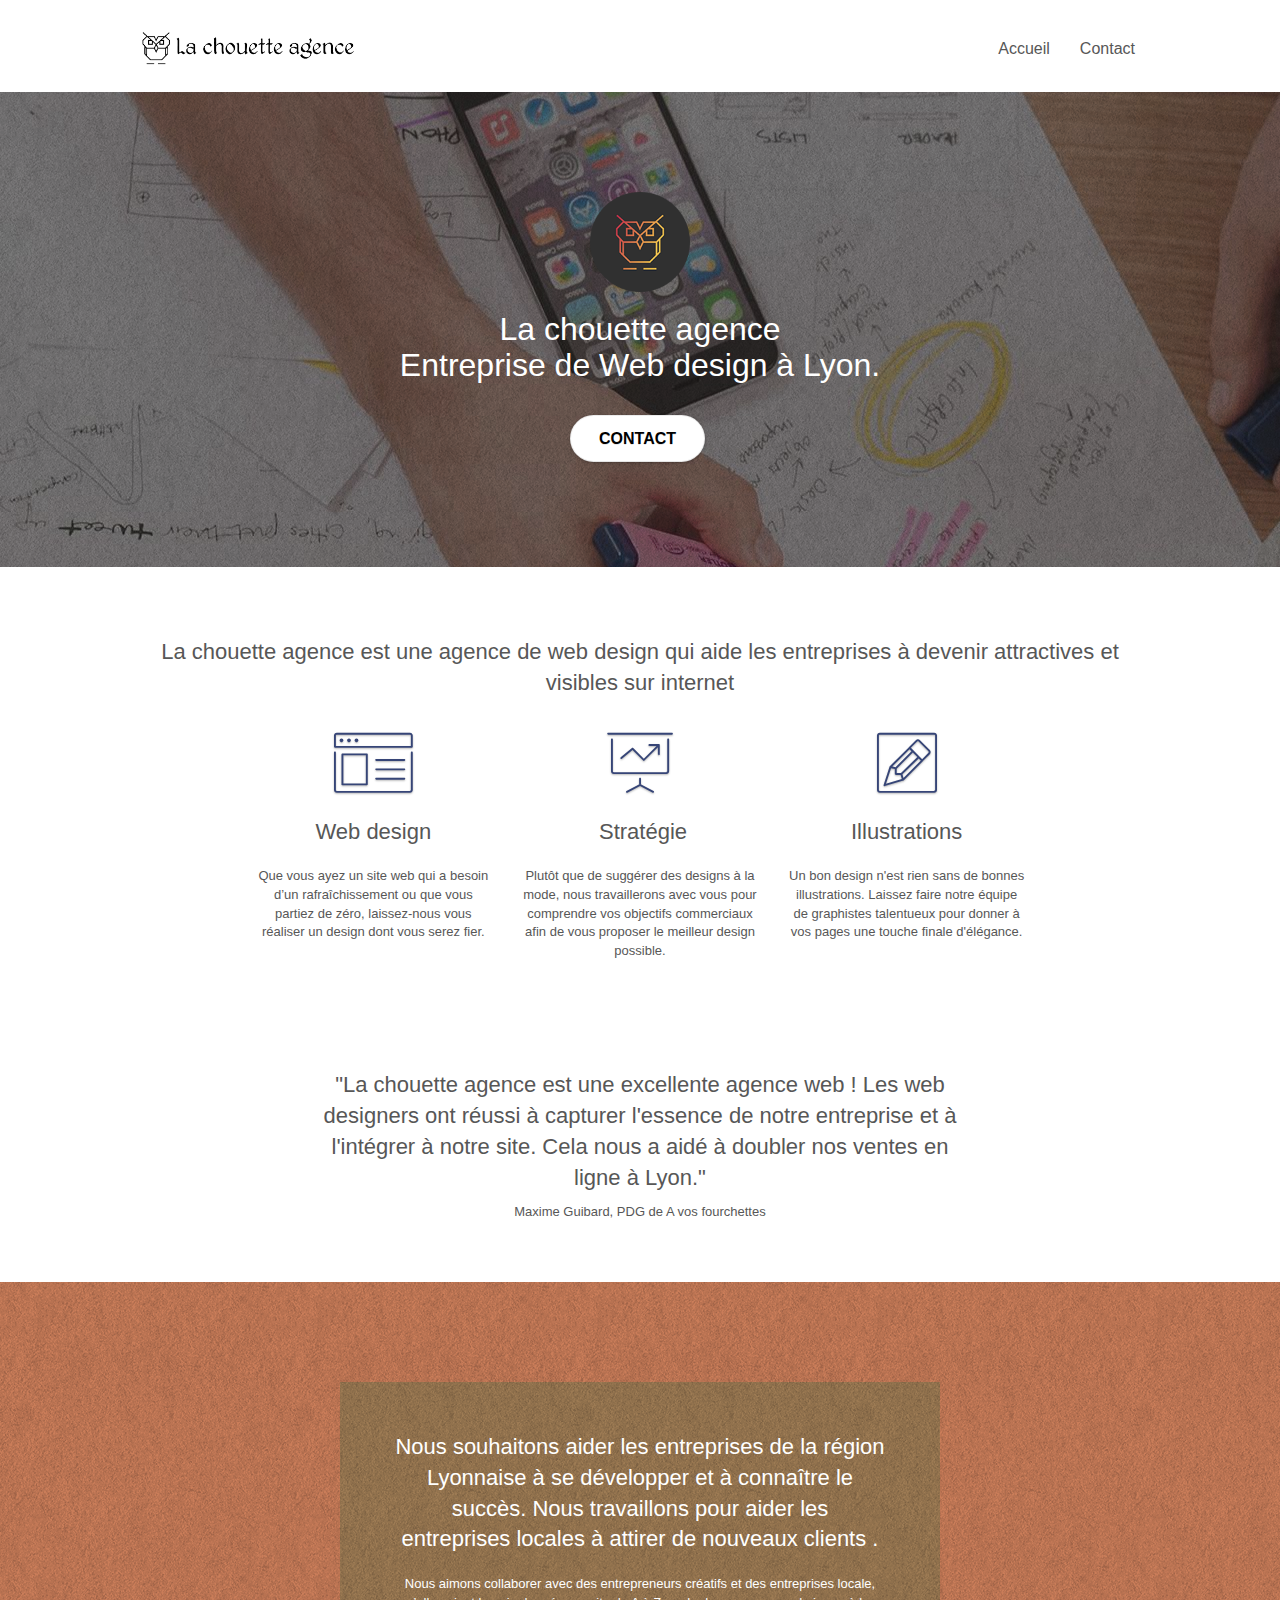
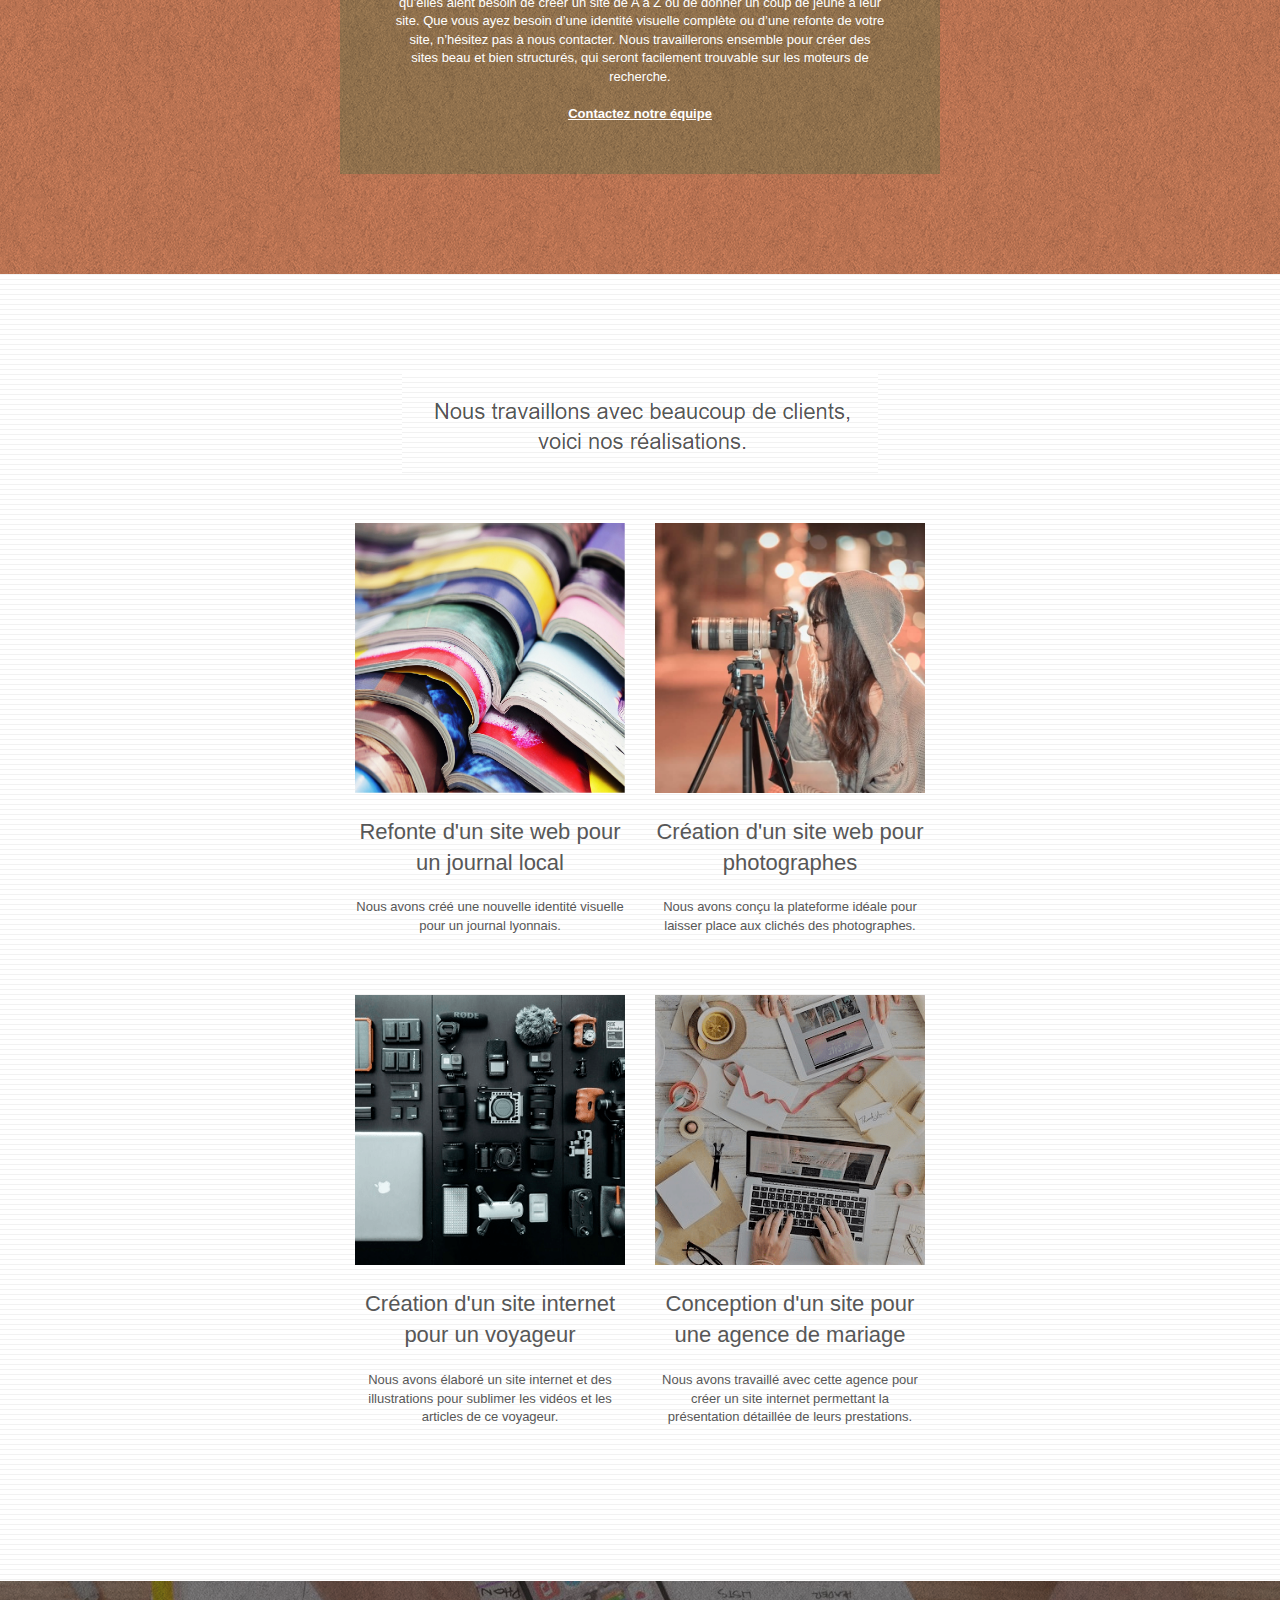
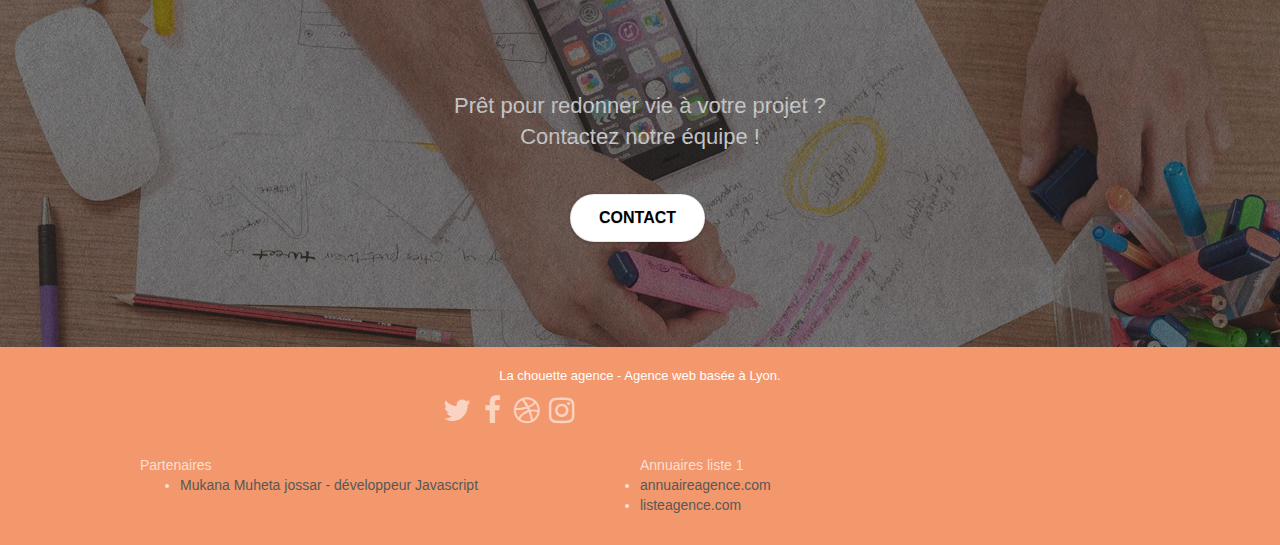
<file: Accueil.html>
<!doctype html>
<html lang="fr">
<head>
    <meta charset="utf-8">
    <meta name="description" content="Bienvenue dans Notre Entreprise de Web Design basé à Lyon.Nous créons de l'impact avec nos réalisations avec du responsive web design, une grande réflexion sur l'ergonomie tout en harmonie avec votre identité">
    <meta name="viewport" content="width=device-width, initial-scale=1.0, viewport-fit=cover">
		<link rel="shortcut icon" type="image/ico" href="favicon.ico">
		<link rel="canonical" href="https://monsite.com/page" />
    
	<link rel="stylesheet" type="text/css" href="./css/bootstrap.css">
	<link rel="stylesheet" type="text/css" href="style.css">
	<link rel="stylesheet" type="text/css" href="./css/font-awesome.css">
	<link rel="stylesheet" type="text/css" href="./css/et-line.css">
	
  

    <title>Entreprise Web Design | Lyon</title>

    
<!-- Analytics -->
 
<!-- Analytics END -->
    
</head>
<body>
<!-- Principal conteneur -->
<div class="page-container">
    
<!-- bloc-0 -->
<header class="bloc bgc-white l-bloc " id="bloc-0">
	<div class="container bloc-sm">
		<nav class="navbar row">
			<div class="navbar-header">
				<a class="navbar-brand" href="Accueil.html"><img src="img/la-chouette-agence.png" alt="une chouette" height="40" /></a>
				<button id="nav-toggle" type="button" class="ui-navbar-toggle navbar-toggle" data-toggle="collapse" data-target=".navbar-1">
					<span class="sr-only"></span><span class="icon-bar"></span><span class="icon-bar"></span><span class="icon-bar"></span>
				</button>
			</div>
			<div class="collapse navbar-collapse navbar-1 special-dropdown-nav">
				<ul class="site-navigation nav navbar-nav">
					<li>
						<a href="Accueil.html">Accueil</a>
					</li>
					<li>
					</li>
					<li>
						<a href="contact.html">Contact</a>
					</li>
				</ul>
			</div>
		</nav>
	</div>
</header>
<!-- bloc-0 END -->

<!-- bloc-1-presentation -->
<section class="bloc bgc-dark-slate-blue bg-banniere d-bloc bg-t-edge bloc-bg-texture texture-paper b-parallax" id="bloc-1-hero">
	<div class="container bloc-lg">
		<div class="row tight-width-whitespace">
			<div class="col-sm-12">
				<img src="img/logo.png" class="center-block image-resize-mode" width="100" alt="La chouette agence, agence web paris, création logo paris" />
				<h1 class="text-center hero-bloc-text tc-white ">
					La chouette agence<br> Entreprise de Web design à Lyon.
				</h1>
				<div class="text-center">
					<a href="contact.html" class="btn btn-lg btn-clean btn-rd cta-hero btn-atomic-tangerine" id="cta-hero">Contact</a>
				</div>
			</div>
		</div>
	</div>
</section>
<!-- bloc-1-presentation END -->

<!-- bloc-2-services -->
<section class="bloc bgc-white l-bloc" id="bloc-2-services">
	<div class="container bloc-md">
		<div class="row">
			<div class="col-sm-12 text-center">
				<h2>La chouette agence est une agence de web design qui aide les entreprises à devenir attractives et visibles sur internet</h2>
			</div>
		</div>
		<div class="row voffset-lg med-width-whitespace">
			<div class="col-sm-4">
				<div class="text-center">
					<span class="et-icon-browser sm-shadow icon-dark-slate-blue icons icon-lg"></span>
				</div>
				<h2 class="mg-md text-center">
					Web design
				</h2>
				<p class="text-center ">
					Que vous ayez un site web qui a besoin d&rsquo;un rafraîchissement ou que vous partiez de zéro, laissez-nous vous réaliser un design dont vous serez fier.
				</p>
			</div>
			<div class="col-sm-4">
				<div class="text-center">
					<span class="et-icon-presentation sm-shadow icon-dark-slate-blue icons icon-lg"></span>
				</div>
				<h2 class="mg-md text-center">
					&nbsp;Stratégie
				</h2>
				<p class="text-center ">
					Plutôt que de suggérer des designs à la mode, nous travaillerons avec vous pour comprendre vos objectifs commerciaux afin de vous proposer le meilleur design possible.<br>
				</p>
			</div>
			<div class="col-sm-4">
				<div class="text-center">
					<span class="et-icon-edit sm-shadow icon-dark-slate-blue icons icon-lg"></span>
				</div>
				<h2 class="mg-md text-center">
					Illustrations
				</h2>
				<p class="text-center ">
					Un bon design n'est rien sans de bonnes illustrations. Laissez faire notre équipe de graphistes talentueux pour donner à vos pages une touche finale d'élégance.
				</p>
			</div>
		</div>
		<div class="row voffset-lg voffset">
			<div class="col-xs-12 col-md-8 col-md-offset-2 text-center">
				<h2>"La chouette agence est une excellente agence web ! Les web designers ont réussi à capturer l'essence de notre entreprise et à l'intégrer à notre site. Cela nous a aidé à doubler nos ventes en ligne à Lyon."</h2>
				<p>Maxime Guibard, PDG de A vos fourchettes</p>

			</div>
		</div>
	</div>
</section>
<!-- bloc-2-services END -->

<!-- bloc-3-what-i-do -->
<section class="bloc tc-white bgc-atomic-tangerine bg-presentation d-bloc bloc-bg-texture texture-paper b-parallax" id="bloc-3-what-i-do">
	<div class="container bloc-lg">
		<div class="row tight-width-whitespace black-background">
			<div class="col-sm-12">
				<h2 class="mg-md text-center tc-white">
					Nous souhaitons aider les entreprises de la région Lyonnaise à se développer et à connaître le succès. Nous travaillons pour aider les entreprises locales à attirer de nouveaux clients .<br>
				</h2>
				<p class="text-center white">
					Nous aimons collaborer avec des entrepreneurs créatifs et des entreprises locale, qu’elles aient besoin de créer un site de A à Z ou de donner un coup de jeune à leur site. Que vous ayez besoin d’une identité visuelle complète ou d’une refonte de votre site, n’hésitez pas à nous contacter. Nous travaillerons ensemble pour créer des sites beau et bien structurés, qui seront facilement trouvable sur les moteurs de recherche. <br><br><a class="ltc-white bold-link" href="page2.html">Contactez notre équipe</a><br>
				</p>
			</div>
		</div>
	</div>
</section>
<!-- bloc-3-what-i-do END -->

<!-- bloc-4-portfolio -->
<section class="bloc bgc-white bg-lines-h2-bg bg-repeat l-bloc" id="bloc-4-portfolio">
	<div class="container bloc-lg">
		<div class="row">
			<div class="col-sm-12 text-center">
				<img alt="agence web, agence web paris, web design paris, stratégie web" src="img/title2.png" />
			</div>
		</div>
		<div class="row tight-width-whitespace portfolio-row">
			<div class="col-sm-6">
				<a href="#" data-lightbox="img/1.jpg" data-gallery-id="gallery-1" data-caption="Refonte d'un site web pour un journal local" data-frame="snapshot-lb"><img src="img/1.jpg" alt="paris web design logo agence web meilleure agence et refonte site web journal" class="img-responsive portfolio-thumb" /></a>
				<h2 class="mg-md text-center">
					Refonte d'un site web pour un journal local
				</h2>
				<p class="text-center">
					Nous avons créé une nouvelle identité visuelle pour un journal lyonnais.
				</p>
			</div>
			<div class="col-sm-6">
				<a href="#" data-lightbox="img/2.jpg" data-gallery-id="gallery-1" data-caption="Création d'un site web pour photographes" data-frame="snapshot-lb"><img src="img/2.jpg" class="img-responsive portfolio-thumb" alt="paris web design logo agence web meilleure agence, Création d'un site web pour photographes" /></a>
				<h2 class="mg-md text-center">
					Création d'un site web pour photographes
				</h2>
				<p class="text-center">
					Nous avons conçu la plateforme idéale pour laisser place aux clichés des photographes.
				</p>
			</div>
		</div>
		<div class="row tight-width-whitespace portfolio-row">
			<div class="col-sm-6">
				<a href="#" data-lightbox="img/3.bmp" data-gallery-id="gallery-1" data-caption="Création d'un site internet pour un voyageur" data-frame="snapshot-lb"><img src="img/3.png" class="img-responsive portfolio-thumb" alt="paris web design logo agence web meilleure agence, Création d'un site web pour voyageur"/></a>
				<h2 class="mg-md text-center">
					Création d'un site internet pour un voyageur
				</h2>
				<p class="text-center">
					Nous avons élaboré un site internet et des illustrations pour sublimer les vidéos et les articles de ce voyageur.
				</p>
			</div>
			<div class="col-sm-6">
				<a href="#" data-lightbox="img/4.bmp" data-gallery-id="gallery-1" data-caption="Conception d'un site pour une agence de mariage" data-frame="snapshot-lb"><img src="img/4.png" class="img-responsive portfolio-thumb" alt="paris web design logo agence web meilleure agence, Création d'un site web pour agence de mariage" /></a>
				<h2 class="mg-md text-center">
					Conception d'un site pour une agence de mariage
				</h2>
				<p class="text-center">
					Nous avons travaillé avec cette agence pour créer un site internet permettant la présentation détaillée de leurs prestations.
				</p>
			</div>
		</div>
	</div>
</section>
<!-- bloc-4-portfolio END -->

<!-- bloc-5-cta -->
<section class="bloc bgc-dark-slate-blue bg-banniere d-bloc bloc-bg-texture texture-paper" id="bloc-5-cta">
	<div class="container bloc-lg">
		<div class="row">
			<h2 class="mg-md text-center tc-white">
				Prêt pour redonner vie à votre projet ?<br>Contactez notre équipe !
			</h2>
			<div class="col-sm-12 text-center">
				<a href="contact.html" class="btn btn-atomic-tangerine btn-clean btn-rd btn-lg cta-hero">Contact</a>
			</div>
		</div>
	</div>
</section>
<!-- bloc-5-cta END -->

<!-- Footer - bloc-8 -->
<footer class="bloc bgc-atomic-tangerine d-bloc" id="bloc-8">
	<div class="container bloc-sm">
		<div class="row">
			<div class="col-sm-12">
				<p class="text-center white">
					La chouette agence - Agence web basée à Lyon.<br>
				</p>
				<div class="row row-no-gutters social">
					<div class="col-sm-3">
						<div class="text-center">
							<a class="social" href="#"><span class="fa fa-twitter icon-md"></span></a>
						</div>
					</div>
					<div class="col-sm-3">
						<div class="text-center">
							<a class="social" href="#"><span class="fa fa-facebook icon-md"></span></a>
						</div>
					</div>
					<div class="col-sm-3">
						<div class="text-center">
							<a class="social" href="#"><span class="fa fa-dribbble icon-md"></span></a>
						</div>
					</div>
					<div class="col-sm-3">
						<div class="text-center">
							<a class="social" href="#"><span class="fa fa-instagram icon-md"></span></a>
						</div>
					</div>
					<div class="keywords" style="color:#F3976C;">Agence web à paris, stratégie web, web design, illustrations, design de site web, site web, web, internet, site internet, site</div>
				</div>
				<div class="row">
					<div class="col-sm-6">
						Partenaires
							<ul>
								<li><a href="https://joss243.github.io/Mukana-Muheta-jossar.github.io">Mukana Muheta jossar - développeur Javascript</a></li>
							</ul>		
					</div>
					<div class="col-sm-">
						Annuaires liste 1
						<ul>
							<li><a href="annuaireagence.com">annuaireagence.com</a></li>
							<li><a href="listeagence.com">listeagence.com</a></li>
						</ul>
					</div>
				</div>
			</div>
		</div>
	</div>
</footer>
<!-- Footer - bloc-8 END -->

</div>
<!-- Principal conteneur END -->
<script src="./js/jquery-2.1.0.js"></script>
	<script src="./js/bootstrap.js"></script>
	<script src="./js/blocs.js"></script>
	<script src="./js/jquery.touchSwipe.js" defer></script>
	<script src="./js/gmaps.js"></script>

</body>
</html>
</file>
<file: style.css>
body{margin:0;padding:0;background:#FFF;overflow-x:hidden;-webkit-font-smoothing:antialiased;-moz-osx-font-smoothing:grayscale}a:focus,input:focus,button:focus{border:2px solid #F3976C}a,button{transition:all .3s ease-in-out;outline:none!important}a:hover{text-decoration:none;cursor:pointer}#page-loading-blocs-notifaction{position:fixed;top:0;bottom:0;width:100%;z-index:100000;background:#FFF url(img/pageload-spinner.gif) no-repeat center center}.bloc{width:100%;clear:both;background:50% 50% no-repeat;padding:0 50px;-webkit-background-size:cover;-moz-background-size:cover;-o-background-size:cover;background-size:cover;position:relative}.bloc .container{padding-left:0;padding-right:0}.bloc-lg{padding:100px 50px}.bloc-md{padding:50px}.bloc-sm{padding:20px 50px}.bg-center,.bg-l-edge,.bg-r-edge,.bg-t-edge,.bg-b-edge,.bg-tl-edge,.bg-bl-edge,.bg-tr-edge,.bg-br-edge,.bg-repeat{-webkit-background-size:auto!important;-moz-background-size:auto!important;-o-background-size:auto!important;background-size:auto!important}.bg-repeat{background:repeat}.bg-t-edge{background:top no-repeat}.bloc-bg-texture::before{content:"";background-size:2px 2px;position:absolute;top:0;bottom:0;left:0;right:0}.texture-paper::before{background:url(img/texture-paper.png);background-size:280px 280px}.b-parallax{background-attachment:fixed}.d-bloc{color:rgba(255,255,255,.7)}.d-bloc button:hover{color:rgba(255,255,255,.9)}.d-bloc .icon-round,.d-bloc .icon-square,.d-bloc .icon-rounded,.d-bloc .icon-semi-rounded-a,.d-bloc .icon-semi-rounded-b{border-color:rgba(255,255,255,.9)}.d-bloc .divider-h span{border-color:rgba(255,255,255,.2)}.d-bloc .a-btn,.d-bloc .navbar a,.d-bloc .navbar-brand,.d-bloc a .icon-sm,.d-bloc a .icon-md,.d-bloc a .icon-lg,.d-bloc a .icon-xl,.d-bloc h1 a,.d-bloc h2 a,.d-bloc h3 a,.d-bloc h4 a,.d-bloc h5 a,.d-bloc h6 a,.d-bloc p a{color:rgba(255,255,255,.6)}.d-bloc .a-btn:hover,.d-bloc .navbar a:hover,.d-bloc .navbar-brand:hover,.d-bloc a:hover .icon-sm,.d-bloc a:hover .icon-md,.d-bloc a:hover .icon-lg,.d-bloc a:hover .icon-xl,.d-bloc h1 a:hover,.d-bloc h2 a:hover,.d-bloc h3 a:hover,.d-bloc h4 a:hover,.d-bloc h5 a:hover,.d-bloc h6 a:hover,.d-bloc p a:hover{color:rgba(255,255,255,1)}.d-bloc .navbar-toggle .icon-bar{background:rgba(255,255,255,1)}.d-bloc .btn-wire,.d-bloc .btn-wire:hover{color:rgba(255,255,255,1);border-color:rgba(255,255,255,1)}.d-bloc .panel{color:rgba(0,0,0,.5)}.d-bloc .panel button:hover{color:rgba(0,0,0,.7)}.d-bloc .panel icon{border-color:rgba(0,0,0,.7)}.d-bloc .panel .divider-h span{border-color:rgba(0,0,0,.1)}.d-bloc .panel .a-btn{color:rgba(0,0,0,.6)}.d-bloc .panel .a-btn:hover{color:rgba(0,0,0,1)}.d-bloc .panel .btn-wire,.d-bloc .panel .btn-wire:hover{color:rgba(0,0,0,.7);border-color:rgba(0,0,0,.3)}.d-bloc .panel,.l-bloc{color:rgba(0,0,0,.5)}.d-bloc .panel button:hover,.l-bloc button:hover{color:rgba(0,0,0,.7)}.l-bloc .icon-round,.l-bloc .icon-square,.l-bloc .icon-rounded,.l-bloc .icon-semi-rounded-a,.l-bloc .icon-semi-rounded-b{border-color:rgba(0,0,0,.7)}.d-bloc .panel .divider-h span,.l-bloc .divider-h span{border-color:rgba(0,0,0,.1)}.d-bloc .panel .a-btn,.l-bloc .a-btn,.l-bloc .navbar a,.l-bloc .navbar-brand,.l-bloc a .icon-sm,.l-bloc a .icon-md,.l-bloc a .icon-lg,.l-bloc a .icon-xl,.l-bloc h1 a,.l-bloc h2 a,.l-bloc h3 a,.l-bloc h4 a,.l-bloc h5 a,.l-bloc h6 a,.l-bloc p a{color:rgba(0,0,0,.6)}.d-bloc .panel .a-btn:hover,.l-bloc .a-btn:hover,.l-bloc .navbar a:hover,.l-bloc .navbar-brand:hover,.l-bloc a:hover .icon-sm,.l-bloc a:hover .icon-md,.l-bloc a:hover .icon-lg,.l-bloc a:hover .icon-xl,.l-bloc h1 a:hover,.l-bloc h2 a:hover,.l-bloc h3 a:hover,.l-bloc h4 a:hover,.l-bloc h5 a:hover,.l-bloc h6 a:hover,.l-bloc p a:hover{color:rgba(0,0,0,1)}.l-bloc .navbar-toggle .icon-bar{color:rgba(0,0,0,.6)}.d-bloc .panel .btn-wire,.d-bloc .panel .btn-wire:hover,.l-bloc .btn-wire,.l-bloc .btn-wire:hover{color:rgba(0,0,0,.7);border-color:rgba(0,0,0,.3)}.voffset{margin-top:30px}.voffset-lg{margin-top:80px}.row-no-gutters{margin-right:0;margin-left:0}.row.row-no-gutters>[class^="col-"],.row.row-no-gutters>[class*=" col-"]{padding-right:0;padding-left:0}#bloc-1-hero h1{font-size:32px}.navbar{margin-bottom:0;z-index:1}.navbar-brand{height:auto;padding:3px 15px;font-size:25px;font-weight:400;font-weight:600;line-height:44px}.navbar-brand img{max-height:200px;margin:0 5px 0 0;display:inline}.navbar-brand img[src$=svg]{min-width:100px}.nav-center .navbar-brand img{margin:0}.navbar .nav{padding-top:2px;margin-right:-16px;float:right;z-index:1}.nav>li{float:left;margin-top:4px;font-size:16px}.navbar-nav .open .dropdown-menu>li>a{text-align:inherit}.nav>li a:hover,.nav>li a:focus{background:transparent}.navbar-toggle{margin:10px 10px 0 0;border:0}.navbar-toggle:hover{background:transparent!important}.navbar-toggle .icon-bar{background-color:rgba(0,0,0,.5);width:26px}.nav-invert .navbar .nav{float:left}.nav-invert .navbar-header,.nav-invert .navbar-brand{float:right;position:relative;z-index:2}@media (min-width:768px){.site-navigation{position:absolute;top:50%;right:20px;transform:translate(0,-50%);-webkit-transform:translateY(-50%)}.nav>li .dropdown-menu a,.nav>li .dropdown-menu a:hover{color:#484848}.nav-invert .site-navigation{left:0;right:0}.nav-center{text-align:center}.nav-center .navbar-header{width:100%}.nav-center .navbar-header,.nav-center .navbar-brand,.nav-center .nav>li{float:none;display:inline-block}.nav-center .site-navigation{position:relative;width:100%;right:0;margin-right:0;margin-top:20px}.nav-center.mini-nav .navbar-toggle{float:none;margin:10px auto 0}}.nav>li>.dropdown a{background:none!important;display:block;padding:14px 15px}nav .caret{margin:0 5px}.dropdown-menu .dropdown-menu{top:-8px;left:100%}.dropdown-menu .dropmenu-flow-right{top:100%;left:0;margin-left:-1px;border-top-left-radius:0;border-top-right-radius:0}.dropdown-menu .dropdown span{border:4px solid black;border-top-color:transparent;border-right-color:transparent;border-bottom-color:transparent;margin:6px -5px 0 0!important;float:right}.mg-md{margin-top:10px;margin-bottom:20px}.mg-lg{margin-top:10px;margin-bottom:40px}.btn{margin:0 5px 5px 0}.btn.pull-right{margin:0 0 5px 5px}.btn-d,.btn-d:hover,.btn-d:focus{color:#FFF;background:rgba(0,0,0,.3)}button{outline:none!important}.btn-rd{border-radius:40px}.btn-clean{border:1px solid rgba(0,0,0,.08);border-bottom-color:rgba(0,0,0,.1);text-shadow:0 1px 0 rgba(0,0,1,.1);box-shadow:0 1px 3px rgba(0,0,1,.25),inset 0 1px 0 0 rgba(255,255,255,.15)}.icon-md{font-size:30px!important}.icon-lg{font-size:60px!important}.sm-shadow{text-shadow:0 1px 2px rgba(0,0,0,.3)}.panel-sq,.panel-sq .panel-heading,.panel-sq .panel-footer{border-radius:0}.panel-rd{border-radius:30px}.panel-rd .panel-heading{border-radius:29px 29px 0 0}.panel-rd .panel-footer{border-radius:0 0 29px 29px}.social{display: flex;justify-content:center;justify-content:space-around}.address{font-size:x-large}.form-control{border-color:rgba(0,0,0,.1);box-shadow:none}.scrollToTop{width:40px;height:40px;position:fixed;bottom:20px;right:20px;opacity:0;z-index:500;transition:all .3s ease-in-out}.scrollToTop span{margin-top:6px}.showScrollTop{font-size:14px;opacity:1}a[data-lightbox]{position:relative;display:block;text-align:center}a[data-lightbox]:hover::before{content:"+";font-family:"HelveticaNeue-Light","Helvetica Neue Light","Helvetica Neue",Helvetica,Arial;font-size:32px;width:50px;height:50px;margin-left:-25px;border-radius:50%;background:rgba(0,0,0,.6);color:#FFF;font-weight:100;z-index:1;position:absolute;top:50%;transform:translateY(-50%);-webkit-transform:translateY(-50%)}a[data-lightbox]:hover img{opacity:.6;-webkit-animation-fill-mode:none;animation-fill-mode:none}#lightbox-modal{display:flex;align-items:center}#lightbox-modal .modal-dialog{width:90%;max-width:900px;margin:0 auto 0}#lightbox-modal .modal-dialog img{max-height:90vh;margin:0 auto}.lightbox-caption{padding:20px;color:#FFF;background:rgba(0,0,0,.5);position:absolute;left:15px;right:15px;bottom:5px}.close-lightbox{color:#FFF;font-size:30px;position:absolute;top:20px;right:20px;z-index:20;background:rgba(0,0,0,.5);border:none;line-height:30px;padding:0 9px 5px;opacity:.3}.close-lightbox:hover,.next-lightbox:hover,.prev-lightbox:hover{opacity:1;color:#FFF}.next-lightbox,.prev-lightbox{font-size:20px;color:rgba(255,255,255,.9);background:rgba(0,0,0,.5);transition:all .2s ease-in-out;position:absolute;top:45%;z-index:1;opacity:.4}.next-lightbox{padding:6px 8px 1px 13px;right:25px}.prev-lightbox{padding:6px 13px 1px 10px;left:25px}.snapshot-lb .modal-body{padding-bottom:45px}.snapshot-lb .lightbox-caption{padding:0;color:rgba(0,0,0,.5);background:none}h1,h2,h3,h4,h5,h6,p,label,.btn,a{font-family:"helvetica";font-weight:400;color:#575757!important}.container{max-width:1000px}.hero-bloc-text{font-size:38px}.hero-bloc-text-sub{font-size:36px}.statement-bloc-text{line-height:26px;font-style:italic;font-size:20px;text-align:center;font-weight:lighter;max-width:520px;margin:auto auto auto auto}p{font-size:13px}.tight-width-whitespace{max-width:600px;margin:auto auto auto auto}.h1{font-size:20px;font-family:"Open Sans"}.cta-hero{margin-top:22px;color:#FFFFFF!important;text-transform:uppercase;padding:12px 28px 12px 28px;font-size:16px;font-weight:700}.social{max-width:400px;margin:auto auto auto auto}h2{font-size:22px;line-height:1.4em}h3{font-size:15px;text-transform:uppercase;font-weight:700;color:#333333!important}.med-width-whitespace{max-width:800px;margin:auto auto auto auto;box-shadow:0 0 0 #000}h1{color:#333333!important}h4{color:#333333!important}.icons{margin-bottom:14px;margin-top:24px}.white{color:#FFFFFF!important}.black{color:#000000!important}.portfolio-thumb{margin-bottom:24px}.portfolio-row{margin-bottom:44px;margin-top:50px}.avatar{box-shadow:0 4px 9px rgba(0,0,0,.3)}.black-background{background-color:rgba(165,147,99,.7);padding:40px 40px 40px 40px}.bold-link{font-weight:900;text-decoration:underline!important}.bgc-white{background-color:#FFF}.bgc-dark-slate-blue{background-color:#364577}.bgc-atomic-tangerine{background-color:#F3976C}.tc-white{color:#FFFFFF!important}.btn-atomic-tangerine{background:#FFF;color:#000000!important}.btn-atomic-tangerine:hover{background:#c27956!important;color:#FFFFFF!important}.ltc-white{color:#FFFFFF!important}.ltc-white:hover{color:#cccccc!important}.ltc-atomic-tangerine{color:#F3976C!important}.ltc-atomic-tangerine:hover{color:#c27956!important}.icon-dark-slate-blue{color:#364577!important;border-color:#364577!important}.bg-dots-bg{background-image:url(img/dots-bg.png)}.bg-lines-h2-bg{background-image:url(img/lines-h2-bg.png)}.bg-banniere{background-image:url(img/la-chouette-agence-banniere.jpg)}.bg-presentation{}@media (max-width:1024px){.bloc{padding-left:20px;padding-right:20px}.bloc.full-width-bloc,.bloc-tile-2.full-width-bloc .container,.bloc-tile-3.full-width-bloc .container,.bloc-tile-4.full-width-bloc .container{padding-left:0;padding-right:0}}@media (max-width:992px) and (min-width:768px){.navbar .nav{max-width:80%}.nav-center.navbar .nav{max-width:100%}}@media only screen and (min-width:768px) and (max-width:1024px) and (orientation:landscape){.b-parallax{background-attachment:scroll}}@media only screen and (min-width:1024px) and (max-width:1366px) and (-webkit-min-pixel-ratio:1.5){.b-parallax{background-attachment:scroll}}@media (max-width:991px){.container{width:100%}.b-parallax{background-attachment:scroll}.page-container,#hero-bloc{overflow-x:hidden;position:relative}.bloc{;}.bloc-group,.bloc-group .bloc{display:block;width:100%}.bloc-fill-screen .fill-bloc-top-edge,.bloc-fill-screen .fill-bloc-bottom-edge{padding:0 20px;;}}@media (max-width:767px){.page-container{overflow-x:hidden;position:relative}h1,h2,h3,h4,h5,h6,p,#disqus_thread{padding-left:10px!important;padding-right:10px!important}.b-parallax{background-attachment:scroll}.navbar .nav{padding-top:0;border-top:1px solid rgba(0,0,0,.2);float:none!important}.navbar.row{margin-left:0;margin-right:0}.site-navigation{position:inherit;transform:none;-webkit-transform:none;-ms-transform:none}.nav>li{margin-top:0;border-bottom:1px solid rgba(0,0,0,.1);background:rgba(0,0,0,.05);text-align:left;padding-left:15px;width:100%}.nav>li:hover{background:rgba(0,0,0,.08)}.dropdown .dropdown a .caret{float:none;margin:5px 0 0 10px!important;border:4px solid black;border-bottom-color:transparent;border-right-color:transparent;border-left-color:transparent}#hero-bloc .navbar .nav{background:rgba(0,0,0,.8)}#hero-bloc .navbar .nav a{color:rgba(255,255,255,.6)}.hero{padding:50px 0}.hero-nav{left:-1px;right:-1px}.navbar-collapse{padding:0;overflow-x:hidden;-webkit-box-shadow:none;box-shadow:none}.navbar-brand img{max-height:40px;width:auto}.nav-invert .navbar-header{float:none;width:100%}.nav-invert .navbar-toggle{float:left;margin-left:10px}.bloc{padding-left:0;padding-right:0}.bloc-xxl,.bloc-xl,.bloc-lg{padding:40px 0}.bloc-sm,.bloc-md{padding-left:0;padding-right:0}.bloc-tile-2 .container,.bloc-tile-3 .container,.bloc-tile-4 .container,.bloc-fill-screen .fill-bloc-top-edge,.bloc-fill-screen .fill-bloc-bottom-edge{padding-left:0;padding-right:0}.a-block{padding:0 10px}.btn-dwn{display:none}.voffset{margin-top:5px}.voffset-md{margin-top:20px}.voffset-lg{margin-top:30px}form{padding:5px}.close-lightbox{display:inline-block}.blocsapp-device-iphone5{background-size:216px 425px;padding-top:60px;width:216px;height:425px}.blocsapp-device-iphone5 img{width:180px;height:320px}}@media (max-width:400px){.bloc{padding-left:0;padding-right:0}}@media (max-width:767px){.bloc-mob-center-text{text-align:center}}
</file>
<file: css/et-line.css>
@font-face{font-family:et-line;src:url(../fonts/et-line.eot);src:url(../fonts/et-line.eot?#iefix) format('embedded-opentype'),url(../fonts/et-line.woff) format('woff'),url(../fonts/et-line.ttf) format('truetype'),url(../fonts/et-line.svg#et-line) format('svg');font-weight:400;font-style:normal}.et-icon-adjustments,.et-icon-alarmclock,.et-icon-anchor,.et-icon-aperture,.et-icon-attachment,.et-icon-bargraph,.et-icon-basket,.et-icon-beaker,.et-icon-bike,.et-icon-book-open,.et-icon-briefcase,.et-icon-browser,.et-icon-calendar,.et-icon-camera,.et-icon-caution,.et-icon-chat,.et-icon-circle-compass,.et-icon-clipboard,.et-icon-clock,.et-icon-cloud,.et-icon-compass,.et-icon-desktop,.et-icon-dial,.et-icon-document,.et-icon-documents,.et-icon-download,.et-icon-dribbble,.et-icon-edit,.et-icon-envelope,.et-icon-expand,.et-icon-facebook,.et-icon-flag,.et-icon-focus,.et-icon-gears,.et-icon-genius,.et-icon-gift,.et-icon-global,.et-icon-globe,.et-icon-googleplus,.et-icon-grid,.et-icon-happy,.et-icon-hazardous,.et-icon-heart,.et-icon-hotairballoon,.et-icon-hourglass,.et-icon-key,.et-icon-laptop,.et-icon-layers,.et-icon-lifesaver,.et-icon-lightbulb,.et-icon-linegraph,.et-icon-linkedin,.et-icon-lock,.et-icon-magnifying-glass,.et-icon-map,.et-icon-map-pin,.et-icon-megaphone,.et-icon-mic,.et-icon-mobile,.et-icon-newspaper,.et-icon-notebook,.et-icon-paintbrush,.et-icon-paperclip,.et-icon-pencil,.et-icon-phone,.et-icon-picture,.et-icon-pictures,.et-icon-piechart,.et-icon-presentation,.et-icon-pricetags,.et-icon-printer,.et-icon-profile-female,.et-icon-profile-male,.et-icon-puzzle,.et-icon-quote,.et-icon-recycle,.et-icon-refresh,.et-icon-ribbon,.et-icon-rss,.et-icon-sad,.et-icon-scissors,.et-icon-scope,.et-icon-search,.et-icon-shield,.et-icon-speedometer,.et-icon-strategy,.et-icon-streetsign,.et-icon-tablet,.et-icon-target,.et-icon-telescope,.et-icon-toolbox,.et-icon-tools,.et-icon-tools-2,.et-icon-trophy,.et-icon-tumblr,.et-icon-twitter,.et-icon-upload,.et-icon-video,.et-icon-wallet,.et-icon-wine{font-family:et-line;speak:none;font-style:normal;font-weight:400;font-variant:normal;text-transform:none;line-height:1;-webkit-font-smoothing:antialiased;-moz-osx-font-smoothing:grayscale;display:inline-block}.et-icon-mobile:before{content:"\e000"}.et-icon-laptop:before{content:"\e001"}.et-icon-desktop:before{content:"\e002"}.et-icon-tablet:before{content:"\e003"}.et-icon-phone:before{content:"\e004"}.et-icon-document:before{content:"\e005"}.et-icon-documents:before{content:"\e006"}.et-icon-search:before{content:"\e007"}.et-icon-clipboard:before{content:"\e008"}.et-icon-newspaper:before{content:"\e009"}.et-icon-notebook:before{content:"\e00a"}.et-icon-book-open:before{content:"\e00b"}.et-icon-browser:before{content:"\e00c"}.et-icon-calendar:before{content:"\e00d"}.et-icon-presentation:before{content:"\e00e"}.et-icon-picture:before{content:"\e00f"}.et-icon-pictures:before{content:"\e010"}.et-icon-video:before{content:"\e011"}.et-icon-camera:before{content:"\e012"}.et-icon-printer:before{content:"\e013"}.et-icon-toolbox:before{content:"\e014"}.et-icon-briefcase:before{content:"\e015"}.et-icon-wallet:before{content:"\e016"}.et-icon-gift:before{content:"\e017"}.et-icon-bargraph:before{content:"\e018"}.et-icon-grid:before{content:"\e019"}.et-icon-expand:before{content:"\e01a"}.et-icon-focus:before{content:"\e01b"}.et-icon-edit:before{content:"\e01c"}.et-icon-adjustments:before{content:"\e01d"}.et-icon-ribbon:before{content:"\e01e"}.et-icon-hourglass:before{content:"\e01f"}.et-icon-lock:before{content:"\e020"}.et-icon-megaphone:before{content:"\e021"}.et-icon-shield:before{content:"\e022"}.et-icon-trophy:before{content:"\e023"}.et-icon-flag:before{content:"\e024"}.et-icon-map:before{content:"\e025"}.et-icon-puzzle:before{content:"\e026"}.et-icon-basket:before{content:"\e027"}.et-icon-envelope:before{content:"\e028"}.et-icon-streetsign:before{content:"\e029"}.et-icon-telescope:before{content:"\e02a"}.et-icon-gears:before{content:"\e02b"}.et-icon-key:before{content:"\e02c"}.et-icon-paperclip:before{content:"\e02d"}.et-icon-attachment:before{content:"\e02e"}.et-icon-pricetags:before{content:"\e02f"}.et-icon-lightbulb:before{content:"\e030"}.et-icon-layers:before{content:"\e031"}.et-icon-pencil:before{content:"\e032"}.et-icon-tools:before{content:"\e033"}.et-icon-tools-2:before{content:"\e034"}.et-icon-scissors:before{content:"\e035"}.et-icon-paintbrush:before{content:"\e036"}.et-icon-magnifying-glass:before{content:"\e037"}.et-icon-circle-compass:before{content:"\e038"}.et-icon-linegraph:before{content:"\e039"}.et-icon-mic:before{content:"\e03a"}.et-icon-strategy:before{content:"\e03b"}.et-icon-beaker:before{content:"\e03c"}.et-icon-caution:before{content:"\e03d"}.et-icon-recycle:before{content:"\e03e"}.et-icon-anchor:before{content:"\e03f"}.et-icon-profile-male:before{content:"\e040"}.et-icon-profile-female:before{content:"\e041"}.et-icon-bike:before{content:"\e042"}.et-icon-wine:before{content:"\e043"}.et-icon-hotairballoon:before{content:"\e044"}.et-icon-globe:before{content:"\e045"}.et-icon-genius:before{content:"\e046"}.et-icon-map-pin:before{content:"\e047"}.et-icon-dial:before{content:"\e048"}.et-icon-chat:before{content:"\e049"}.et-icon-heart:before{content:"\e04a"}.et-icon-cloud:before{content:"\e04b"}.et-icon-upload:before{content:"\e04c"}.et-icon-download:before{content:"\e04d"}.et-icon-target:before{content:"\e04e"}.et-icon-hazardous:before{content:"\e04f"}.et-icon-piechart:before{content:"\e050"}.et-icon-speedometer:before{content:"\e051"}.et-icon-global:before{content:"\e052"}.et-icon-compass:before{content:"\e053"}.et-icon-lifesaver:before{content:"\e054"}.et-icon-clock:before{content:"\e055"}.et-icon-aperture:before{content:"\e056"}.et-icon-quote:before{content:"\e057"}.et-icon-scope:before{content:"\e058"}.et-icon-alarmclock:before{content:"\e059"}.et-icon-refresh:before{content:"\e05a"}.et-icon-happy:before{content:"\e05b"}.et-icon-sad:before{content:"\e05c"}.et-icon-facebook:before{content:"\e05d"}.et-icon-twitter:before{content:"\e05e"}.et-icon-googleplus:before{content:"\e05f"}.et-icon-rss:before{content:"\e060"}.et-icon-tumblr:before{content:"\e061"}.et-icon-linkedin:before{content:"\e062"}.et-icon-dribbble:before{content:"\e063"}
</file>
